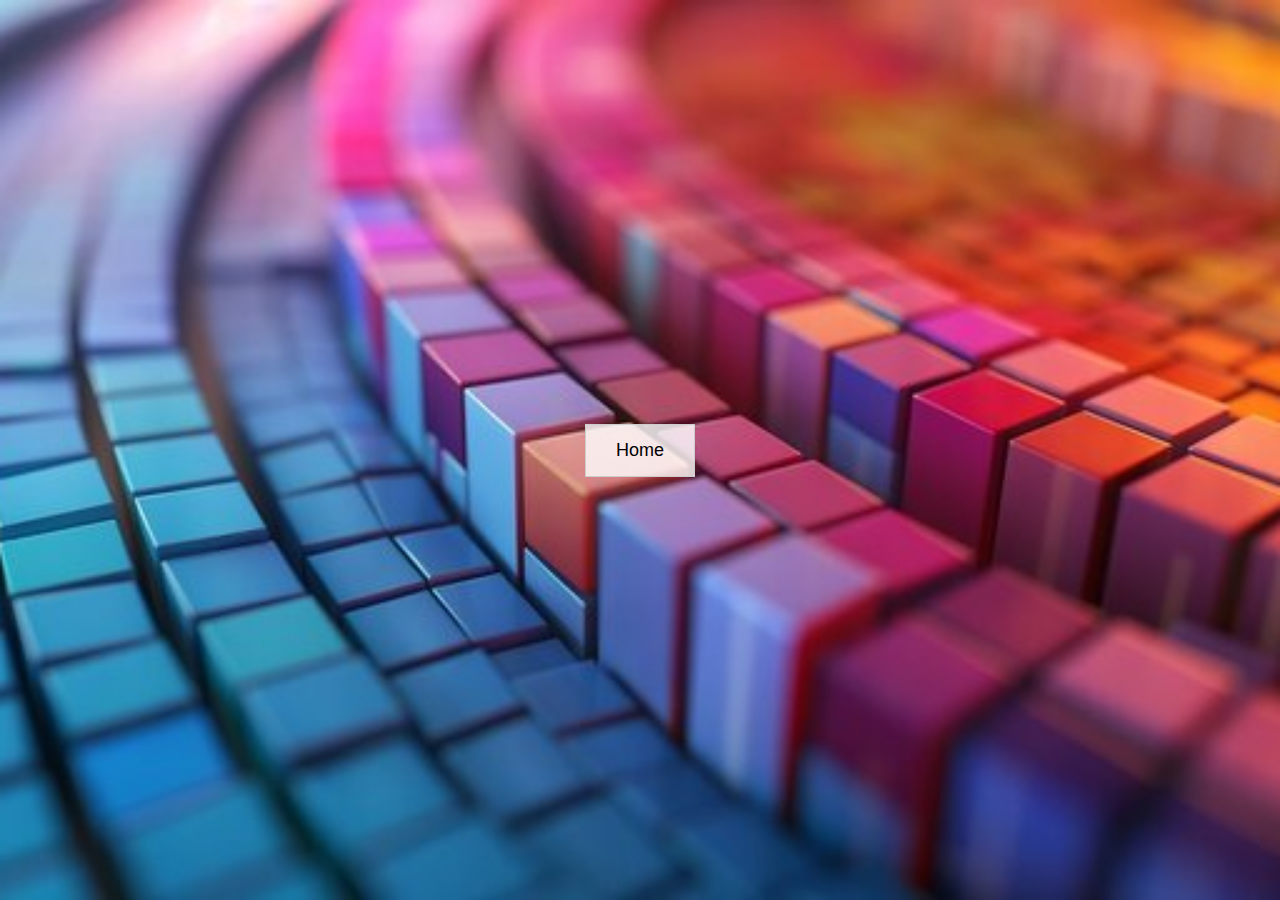
<file: index.html>
<!DOCTYPE html>
<html lang="en">
<head>
  <meta charset="UTF-8">
  <title>Survey Platform</title>
  <style>
    body {
      margin: 0;
      padding: 0;
      background-image: url('images/landing.jpg');
      background-size: cover;
      background-position: center;
      background-repeat: no-repeat;
      height: 100vh;
      font-family: Arial, sans-serif;
    }

    .centered {
      height: 100vh;
      display: flex;
      justify-content: center;
      align-items: center;
    }

    button {
      padding: 15px 30px;
      font-size: 18px;
      border: 1px solid #ccc;
      background-color: rgba(255, 255, 255, 0.8); /* Optional: slight transparency */
      cursor: pointer;
    }
  </style>
</head>
<body>
  <div class="centered">
    <button onclick="window.location.href='login.html'">Home</button>
  </div>
</body>
</html>
</file>
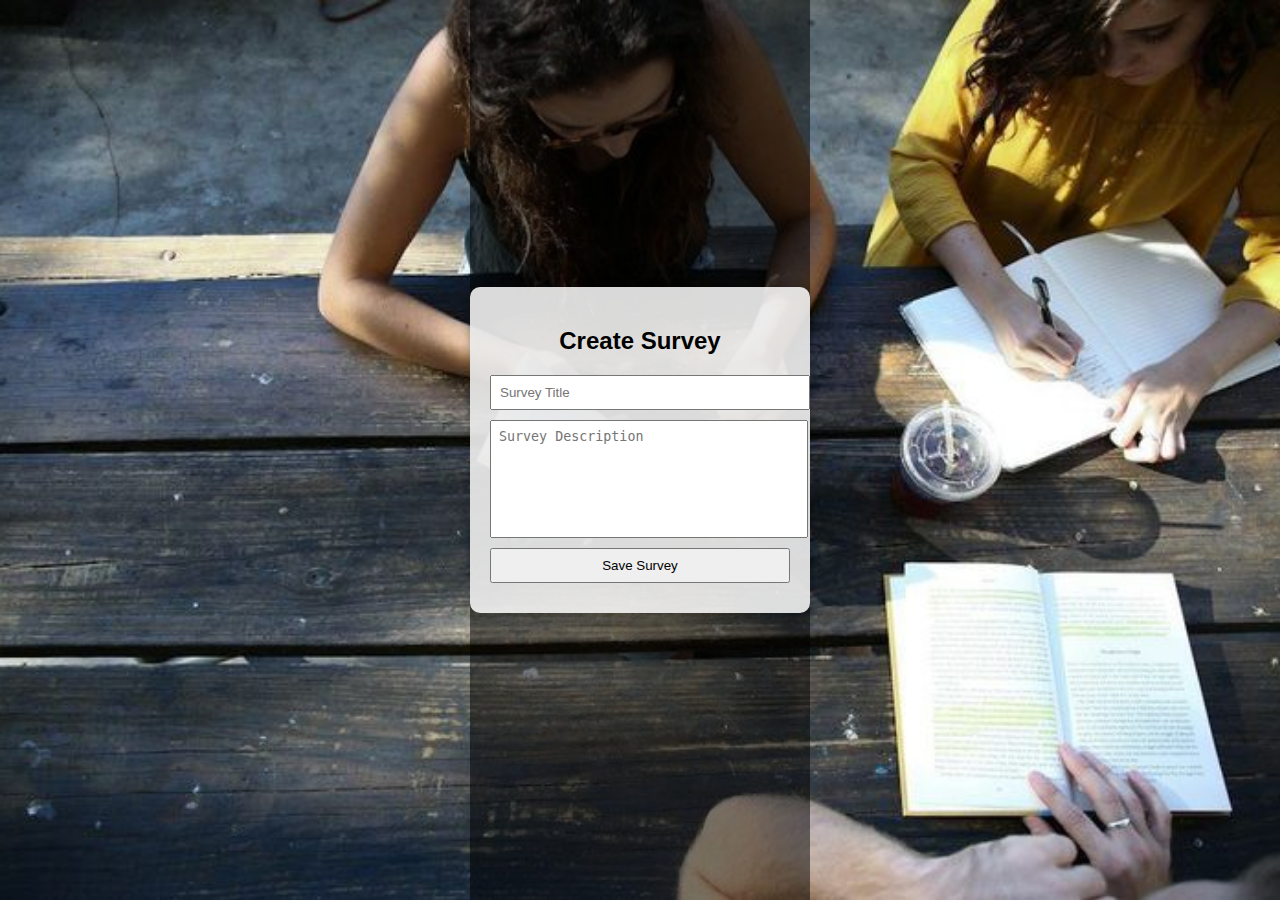
<file: create-survey.html>
<!DOCTYPE html>
<html>
<head>
  <title>Create Survey</title>
  <link rel="stylesheet" href="style.css">
  <style>
    body {
      margin: 0;
      padding: 0;
      background-image: url('images/create.jpg'); /* Use your actual image path */
      background-size: cover;
      background-position: center;
      background-repeat: no-repeat;
      height: 100vh;
      font-family: Arial, sans-serif;
    }

    .overlay {
      background-color: rgba(0, 0, 0, 0.5);
      height: 100vh;
      display: flex;
      justify-content: center;
      align-items: center;
    }

    .centered {
      text-align: center;
      background: rgba(255, 255, 255, 0.85);
      padding: 20px;
      border-radius: 10px;
      box-shadow: 0 0 10px rgba(0,0,0,0.3);
      width: 300px;
      color: black;
    }

    input, textarea, button {
      display: block;
      margin: 10px auto;
      width: 100%;
      padding: 8px;
    }

    textarea {
      resize: none;
      height: 100px;
    }
  </style>
</head>
<body>
  <div class="overlay">
    <div class="centered">
      <h2>Create Survey</h2>
      <input id="surveyTitle" placeholder="Survey Title" />
      <textarea id="surveyDesc" placeholder="Survey Description"></textarea>
      <button onclick="saveSurvey()">Save Survey</button>
    </div>
  </div>

  <script src="script.js"></script>
</body>
</html>
</file>
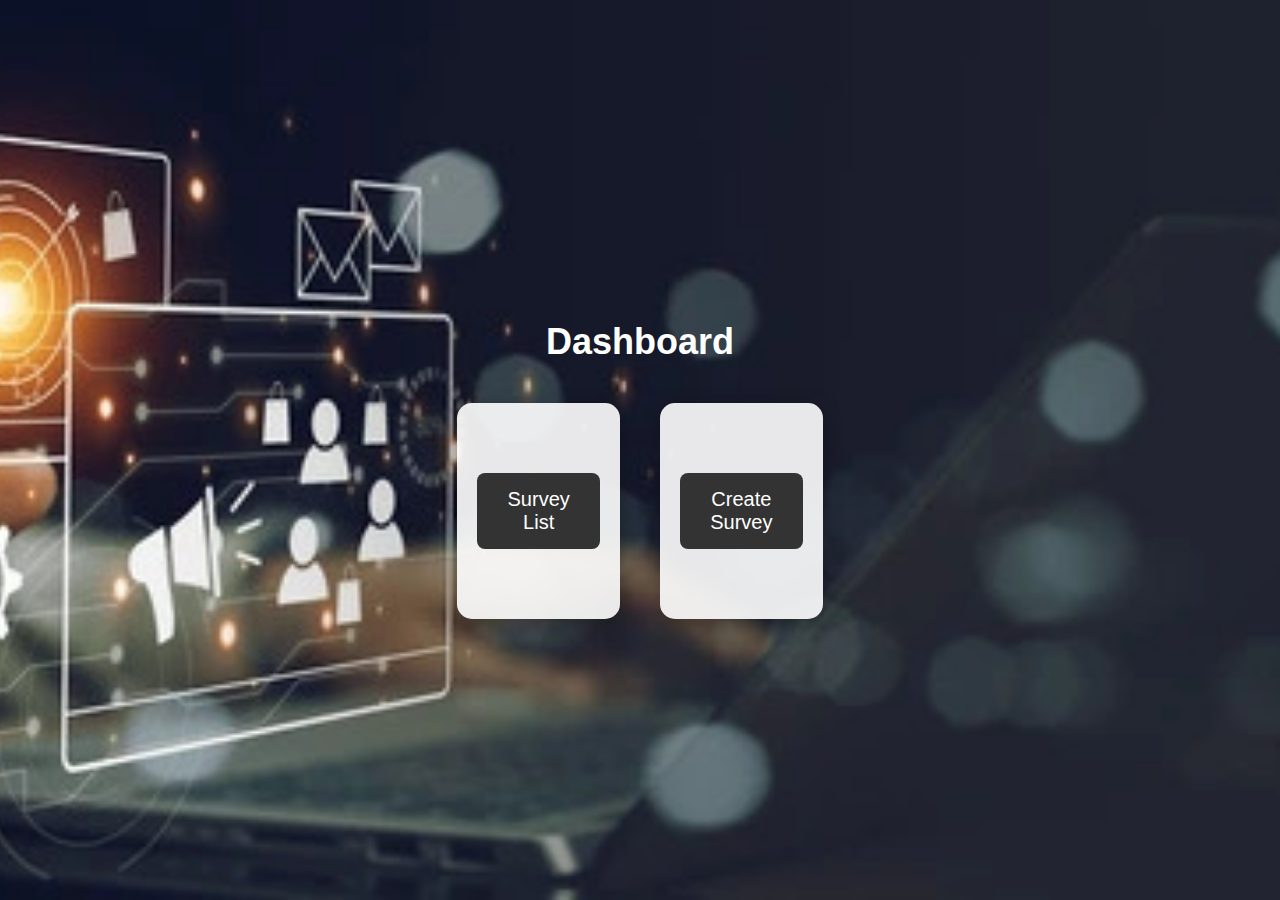
<file: dashboard.html>
<!DOCTYPE html>
<html>
<head>
  <title>Dashboard</title>
  <link rel="stylesheet" href="style.css">
  <style>
    body {
      margin: 0;
      padding: 0;
      background-image: url('images/list.jpg');
      background-size: cover;
      background-position: center;
      background-repeat: no-repeat;
      height: 100vh;
      font-family: Arial, sans-serif;
      color: white;
    }

    .overlay {
      background-color: transparent;
      height: 100vh;
      display: flex;
      flex-direction: column;
      align-items: center;
    }

    .dashboard-header {
      font-size: 36px;
      font-weight: bold;
      margin-top: 40px;
      margin-bottom: 40px;
    }

    .box-container {
      display: flex;
      justify-content: space-between;
      width: 80%;
      max-width: 1000px;
    }

    .box {
      flex: 1;
      margin: 0 20px;
      padding: 60px 20px;
      background-color: rgba(255, 255, 255, 0.9);
      border-radius: 15px;
      text-align: center;
      box-shadow: 0 4px 20px rgba(0, 0, 0, 0.3);
    }

    .box button {
      padding: 15px 30px;
      font-size: 20px;
      border: none;
      border-radius: 8px;
      background-color: #333;
      color: white;
      cursor: pointer;
      transition: background-color 0.3s ease;
    }

    .box button:hover {
      background-color: #555;
    }
  </style>
</head>
<body>
  <div class="overlay">
    <div class="dashboard-header">Dashboard</div>
    <div class="box-container">
      <div class="box">
        <button onclick="window.location.href='survey-list.html'">Survey List</button>
      </div>
      <div class="box">
        <button onclick="window.location.href='create-survey.html'">Create Survey</button>
      </div>
    </div>
  </div>
</body>
</html>
</file>
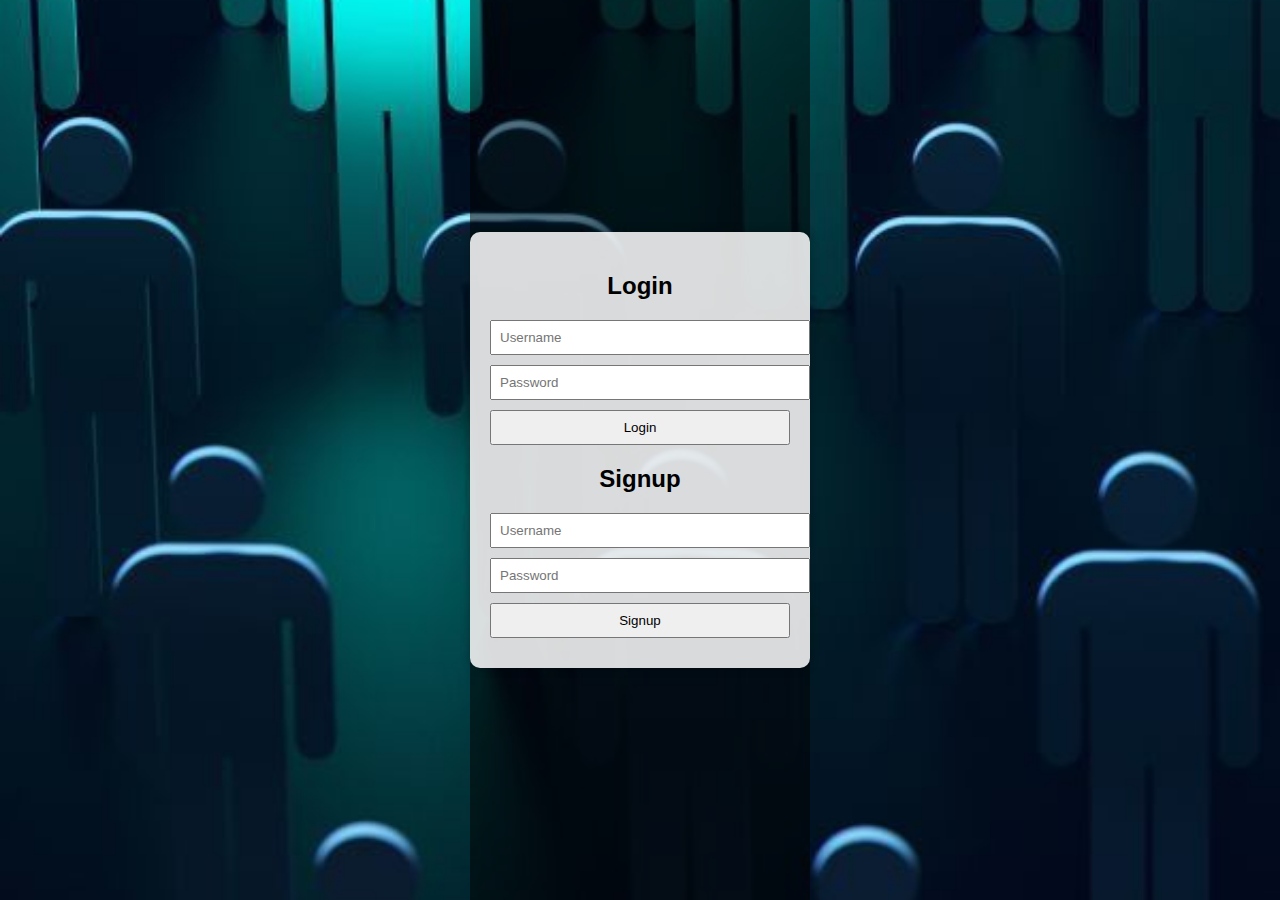
<file: login.html>
<!DOCTYPE html>
<html>
<head>
  <title>Login / Signup</title>
  <link rel="stylesheet" href="style.css">
  <style>
    body {
      margin: 0;
      padding: 0;
      background-image: url('images/login.jpg');
      background-size: cover;
      background-position: center;
      background-repeat: no-repeat;
      height: 100vh;
      font-family: Arial, sans-serif;
    }

    .overlay {
      background-color: rgba(0, 0, 0, 0.5); /* dark transparent layer */
      height: 100vh;
      display: flex;
      justify-content: center;
      align-items: center;
    }

    .centered {
      text-align: center;
      background: rgba(255, 255, 255, 0.85);
      padding: 20px;
      border-radius: 10px;
      box-shadow: 0 0 10px rgba(0,0,0,0.3);
      width: 300px;
    }

    input, button {
      display: block;
      margin: 10px auto;
      padding: 8px;
      width: 100%;
    }
  </style>
</head>
<body>
  <div class="overlay">
    <div class="centered">
      <h2>Login</h2>
      <input id="loginUser" placeholder="Username" />
      <input id="loginPass" placeholder="Password" type="password" />
      <button onclick="login()">Login</button>

      <h2>Signup</h2>
      <input id="signupUser" placeholder="Username" />
      <input id="signupPass" placeholder="Password" type="password" />
      <button onclick="signup()">Signup</button>
    </div>
  </div>
  <script src="script.js"></script>
</body>
</html>
</file>
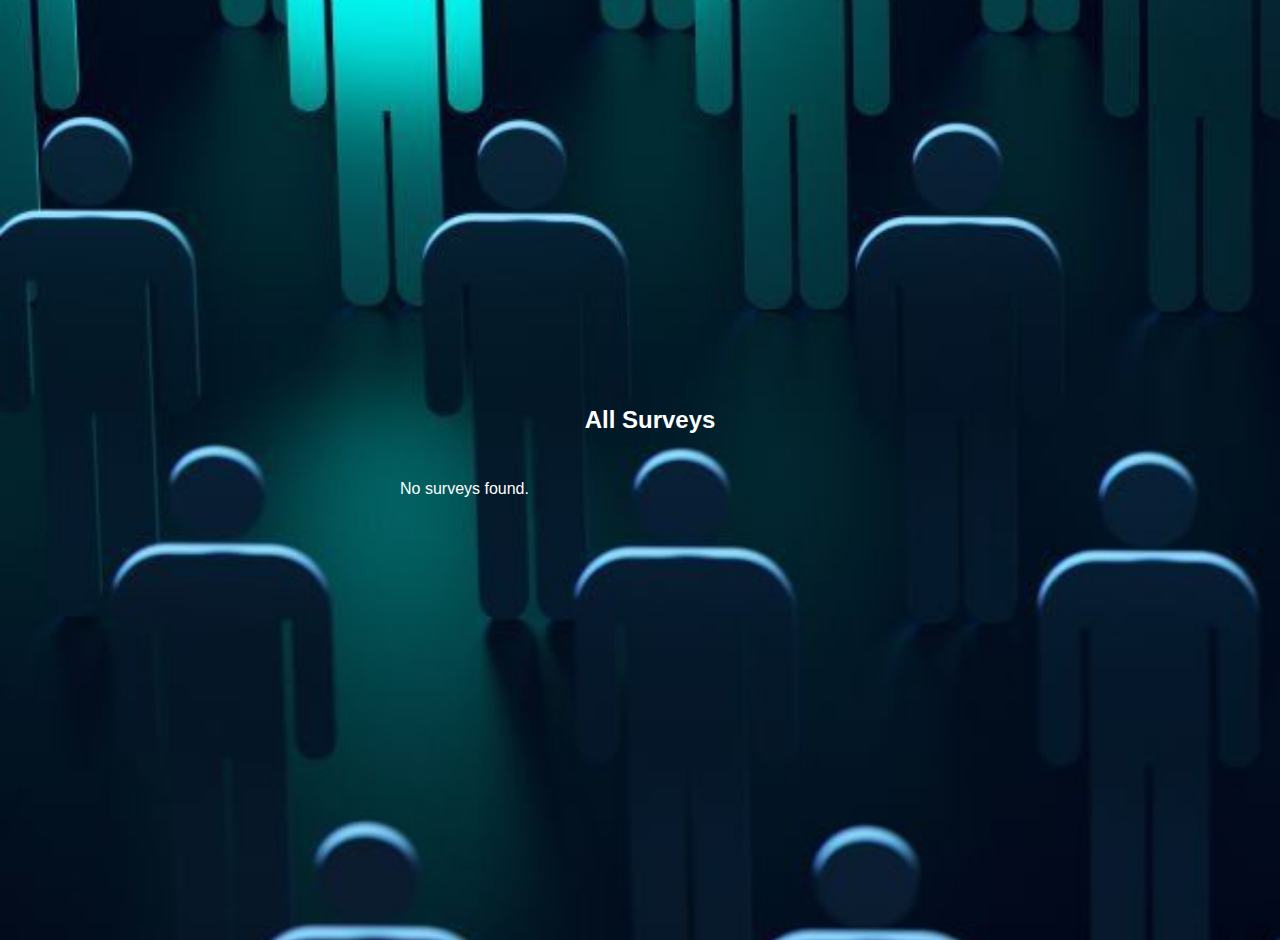
<file: survey-list.html>
<!DOCTYPE html>
<html>
<head>
  <title>Survey List</title>
  <link rel="stylesheet" href="style.css">
  <style>
    body {
      margin: 0;
      padding: 0;
      background-image: url('images/login.jpg');
      background-size: cover;
      background-position: center;
      background-repeat: no-repeat;
      height: 100vh;
      font-family: Arial, sans-serif;
      color: white;
    }

    .overlay {
      background-color: transparent;
      height: 100vh;
      padding: 40px;
      overflow-y: auto;
    }

    h2 {
      margin-left: 20px;
      margin-bottom: 30px;
      text-align: left;
    }

    #surveyContainer {
      width: 500px; /* You can increase this if needed */
      margin-left: 20px;
    }

    #surveyContainer div {
      background: rgba(255, 255, 255, 0.8);
      color: black;
      border: none;
      margin: 15px 0;
      padding: 20px;
      border-radius: 10px;
      font-size: 18px;
      box-shadow: 0 0 10px rgba(0,0,0,0.3);
    }
  </style>
</head>
<body>
  <div class="overlay">
    <h2>All Surveys</h2>
    <div id="surveyContainer"></div>
  </div>

  <script src="script.js"></script>
  <script>
    loadSurveys();
  </script>
</body>
</html>
</file>
<file: style.css>
body {
    font-family: Arial;
    display: flex;
    justify-content: center;
    align-items: center;
    height: 100vh;
  }
  
  .centered {
    text-align: center;
    width: 300px;
  }
  input, textarea, button {
    display: block;
    margin: 10px auto;
    width: 100%;
  }
  body {
    margin: 0;
    padding: 0;
    background-size: cover;
    background-position: center;
    background-repeat: no-repeat;
    height: 100vh;
    font-family: Arial, sans-serif;
    color: white;
  }
  
  .overlay {
    background-color: rgba(0, 0, 0, 0.5); /* optional dark overlay */
    height: 100vh;
    display: flex;
    justify-content: center;
    align-items: center;
    flex-direction: column;
  }
  
  .centered {
    text-align: center;
    background: rgba(255, 255, 255, 0.8);
    padding: 20px;
    border-radius: 10px;
    color: black;
  }
</file>
